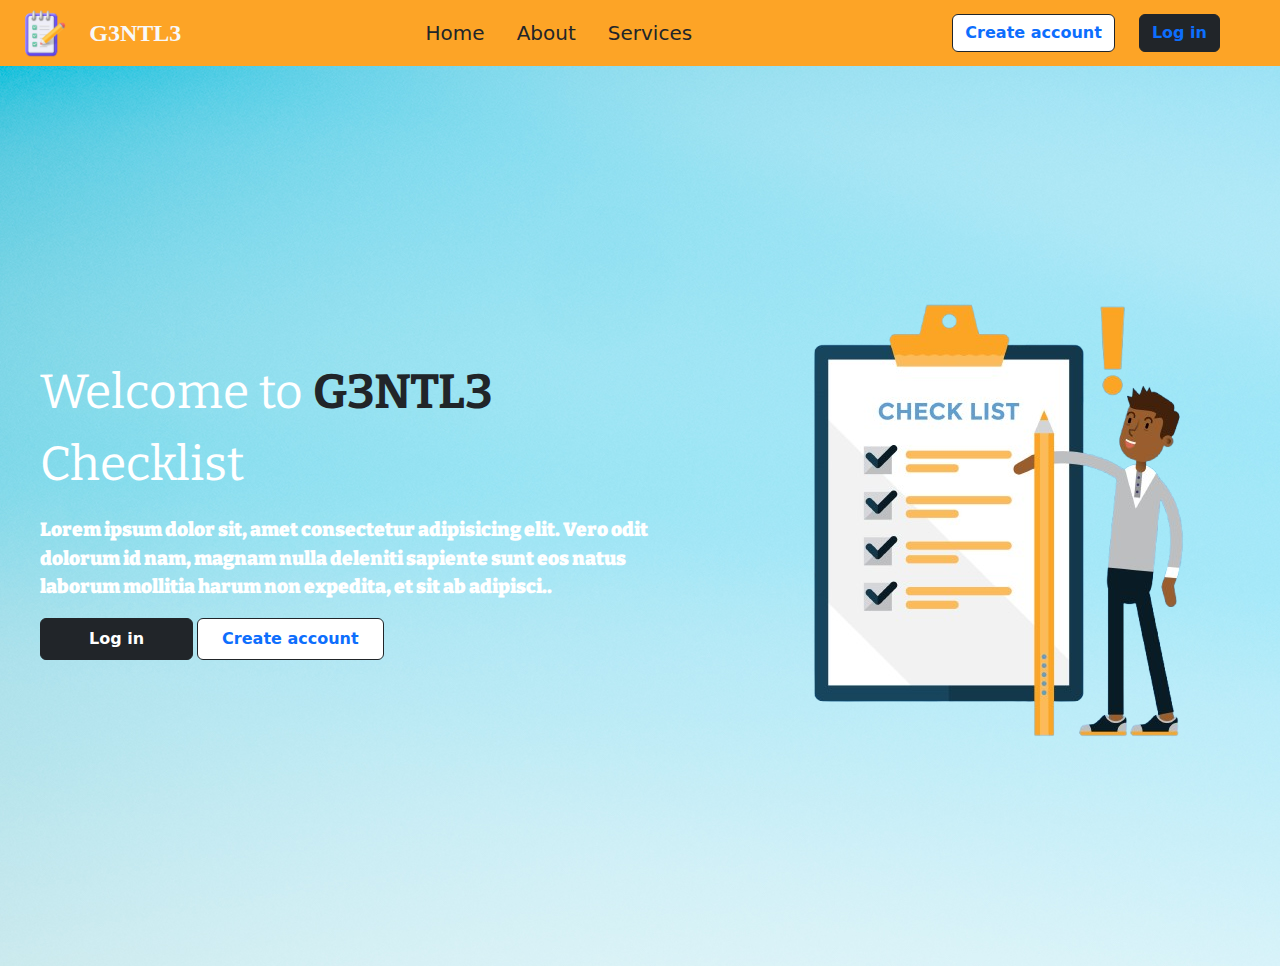
<file: public/index.html>
<!DOCTYPE html>
<html lang="en">
<head>
    <meta charset="UTF-8">
    <meta name="viewport" content="width=device-width, initial-scale=1.0">
    <link rel="stylesheet" href="style.css">
    <!-- favicon  link-->
    <link rel="icon" type="image/png" href="favicon-32x32.png">
    <!-- <link rel="stylesheet" href="data.js"> -->
    <link rel="stylesheet" href="https://cdn.jsdelivr.net/npm/bootstrap@5.2.3/dist/js/bootstrap.bundle.min.js">
    <link rel="stylesheet" href="	https://cdn.jsdelivr.net/npm/bootstrap@5.2.3/dist/css/bootstrap.min.css">
    <link rel="preconnect" href="https://fonts.googleapis.com">
<link rel="preconnect" href="https://fonts.gstatic.com" crossorigin>
<!-- bootstrap js script  -->
<script src="https://cdn.jsdelivr.net/npm/bootstrap@5.2.3/dist/js/bootstrap.bundle.min.js" integrity="sha384-kenU1KFdBIe4zVF0s0G1M5b4hcpxyD9F7jL+jjXkk+Q2h455rYXK/7HAuoJl+0I4" crossorigin="anonymous"></script>

<link href="https://fonts.googleapis.com/css2?family=Bitter&display=swap" rel="stylesheet">
<!-- ends here  -->
<!-- gGoogle fonts link  -->
<link rel="preconnect" href="https://fonts.googleapis.com">
<link rel="preconnect" href="https://fonts.gstatic.com" crossorigin>
<link href="https://fonts.googleapis.com/css2?family=Sedgwick+Ave+Display&display=swap" rel="stylesheet">
<!-- ends here  -->
<!-- favicon link  -->

<title>Checklist app</title>
<!-- <link rel="shortcut icon"  href="favicon.ico.png"> -->



</head>
<body>
    <!-- Navbar starts here -->

   <nav class="navbar navbar-expand-lg text-light">
  <div class="container-fluid">
    <!-- Brand -->
    <div class="d-flex align-items-center">
      <img src="logo.png" class="img-fluid wifi" alt="logo">
      <a class="navbar-brand text-light px-3 gentle py-1" href="#">G3NTL3</a>
    </div>

    <!-- Hamburger Menu Button -->
    <button class="navbar-toggler" type="button" data-bs-toggle="collapse" data-bs-target="#navbarContent" 
            aria-controls="navbarContent" aria-expanded="false" aria-label="Toggle navigation">
      <span class="navbar-toggler-icon"></span>
    </button>

    <!-- Collapsible Content -->
    <div class="collapse navbar-collapse" id="navbarContent">
      <!-- Navigation Links -->
      <ul class="navbar-nav mx-auto mb-2 mb-lg-0">
        <li class="nav-item">
          <a class="nav-link active fs-5 px-3 text-dark onhv" aria-current="page" href="#">Home</a>
        </li>
        <li class="nav-item">
          <a class="nav-link fs-5 px-3 text-dark onhv" href="#">About</a>
        </li>
        <li class="nav-item">
          <a class="nav-link fs-5 px-3 text-dark onhv" href="#">Services</a>
        </li>
       
      </ul>

      <!-- Auth Buttons -->
      <div class="d-flex flex-column flex-lg-row gap-4 mt-3 mt-lg-0 mx-5">
       
        <button class="btn btn-dark fw-bold  bg-white text-primary">
          <a href="signup/signup.html" class="nav-link">Create account</a>
        </button> <button class="btn btn-dark fw-bold text-primary">
          <a href="login/login.html" class="nav-link">Log in</a>
        </button>
      </div>
    </div>
  </div>
</nav>

<!-- Big section starts here -->
    <div class="section1 align-items-center">
<div class="textbody">
  <p id="welcome" class=" ">Welcome to <b class="text-dark">G3NTL3  </b>Checklist</p>
  <span id="text2">Lorem ipsum dolor sit, amet consectetur adipisicing elit. Vero odit dolorum id nam, magnam nulla deleniti sapiente sunt eos natus laborum mollitia harum non expedita, et sit ab adipisci..</span> <br>

  <div class="d-flex flex-column flex-lg-row gap-1 mt-5 mt-lg-0">
        <button class="btn btn-dark fw-bold my-3 py-2 px-5 ">
          <a href="login/login.html" class="nav-link">Log in</a>
        </button>
        <button class="btn btn-dark fw-bold bg-white text-primary my-3 py-2 px-4">
          <a href="signup/signup.html" class="nav-link">Create account</a>
        </button>
      </div>  

</div>
<div >
  <img class="imga" src="todo-removebg-preview.png" alt="">
</div>
    </div>
</body>
</html>
</file>
<file: public/style.css>
nav{
    background-color: rgb(253,164,38);
}

.onhv:hover{
    color: white !important;
    font-size: +20px ;
    
}
.wifi{
    height: 50px !important;
}
.gentle{
    font-size: 1.5rem !important;
    font-weight: 900;
    font-family: 'Ultra';
;
}
.section1{
    display:flex;
    flex-direction: row;
    /* background-color: rgba(98, 18, 18, 0.932); */
    background-image: url('./artistic-blurry-colorful-wallpaper-background.jpg');

    height: 100vh;
}
.textbody{
    margin: 100px 40px;
    width: 50%;
}

#welcome{
    font-family: 'Bitter', serif;
 color: white;
    font-size: 3rem !important;
}
#text2{
    font-size: larger;
    font-family: 'Bitter', serif;
    font-style: 'Pixelify Sans';
    font-weight: 900;
    color: white;
}
.imga{
    width: 100%;
    /* height: ; */
    border-bottom-left-radius: 100px;
    border-top-left-radius: 100px;
}
#lgn {
    padding: 5px 25px;
    border-radius: 15px;
    margin: 10px;
/* font-style: oblique; */
font-weight: 600;
background-color: rgb(46,175,219);

}
#sgn{
    padding: 5px 25px;
    border-radius: 15px;
/* font-style: oblique; */
font-weight: 600;
background-color: rgb(46,175,219);

}
.bnt:hover{
    background-color: rgb(16,31,72);
    color: white;
    border-color: grey;
}
#btns:hover{
    background-color: rgb(16,31,72) !important; 
    color: white !important;
}




@media (max-width:600px) {

.navbar{
    display: none;
    flex-direction: column;
    position:absolute;
}    
#btns{
    display: none;
}

.section1{
    display: flex;
    flex-direction: column;
}
.textbody{
    margin:30px 40px !important ;
    padding: 30px 30px;
    width: 100% !important;
}

#welcome{
    font-size: 50px !important;
}

.onhv:hover{
    color: white !important;
    /* font-size: +20px ; */
    
}

}


@media (max-width: 991.98px) {
    .textbody{
    margin: 100px 40px;
    width: 70%;
}
  .navbar-collapse {
    padding: 1rem;
  }
  
  .nav-link {
    padding: 0.5rem 0;
  }
  
  .navbar-nav {
    text-align: center;
  }
}

/* Ensure buttons look consistent */
.btn .nav-link {
  padding: 0;
  color: inherit;
}

/* Fix hover states */
.onhv:hover {
  background-color: rgba(0, 0, 0, 0.1);
  border-radius: 4px;
}
</file>
